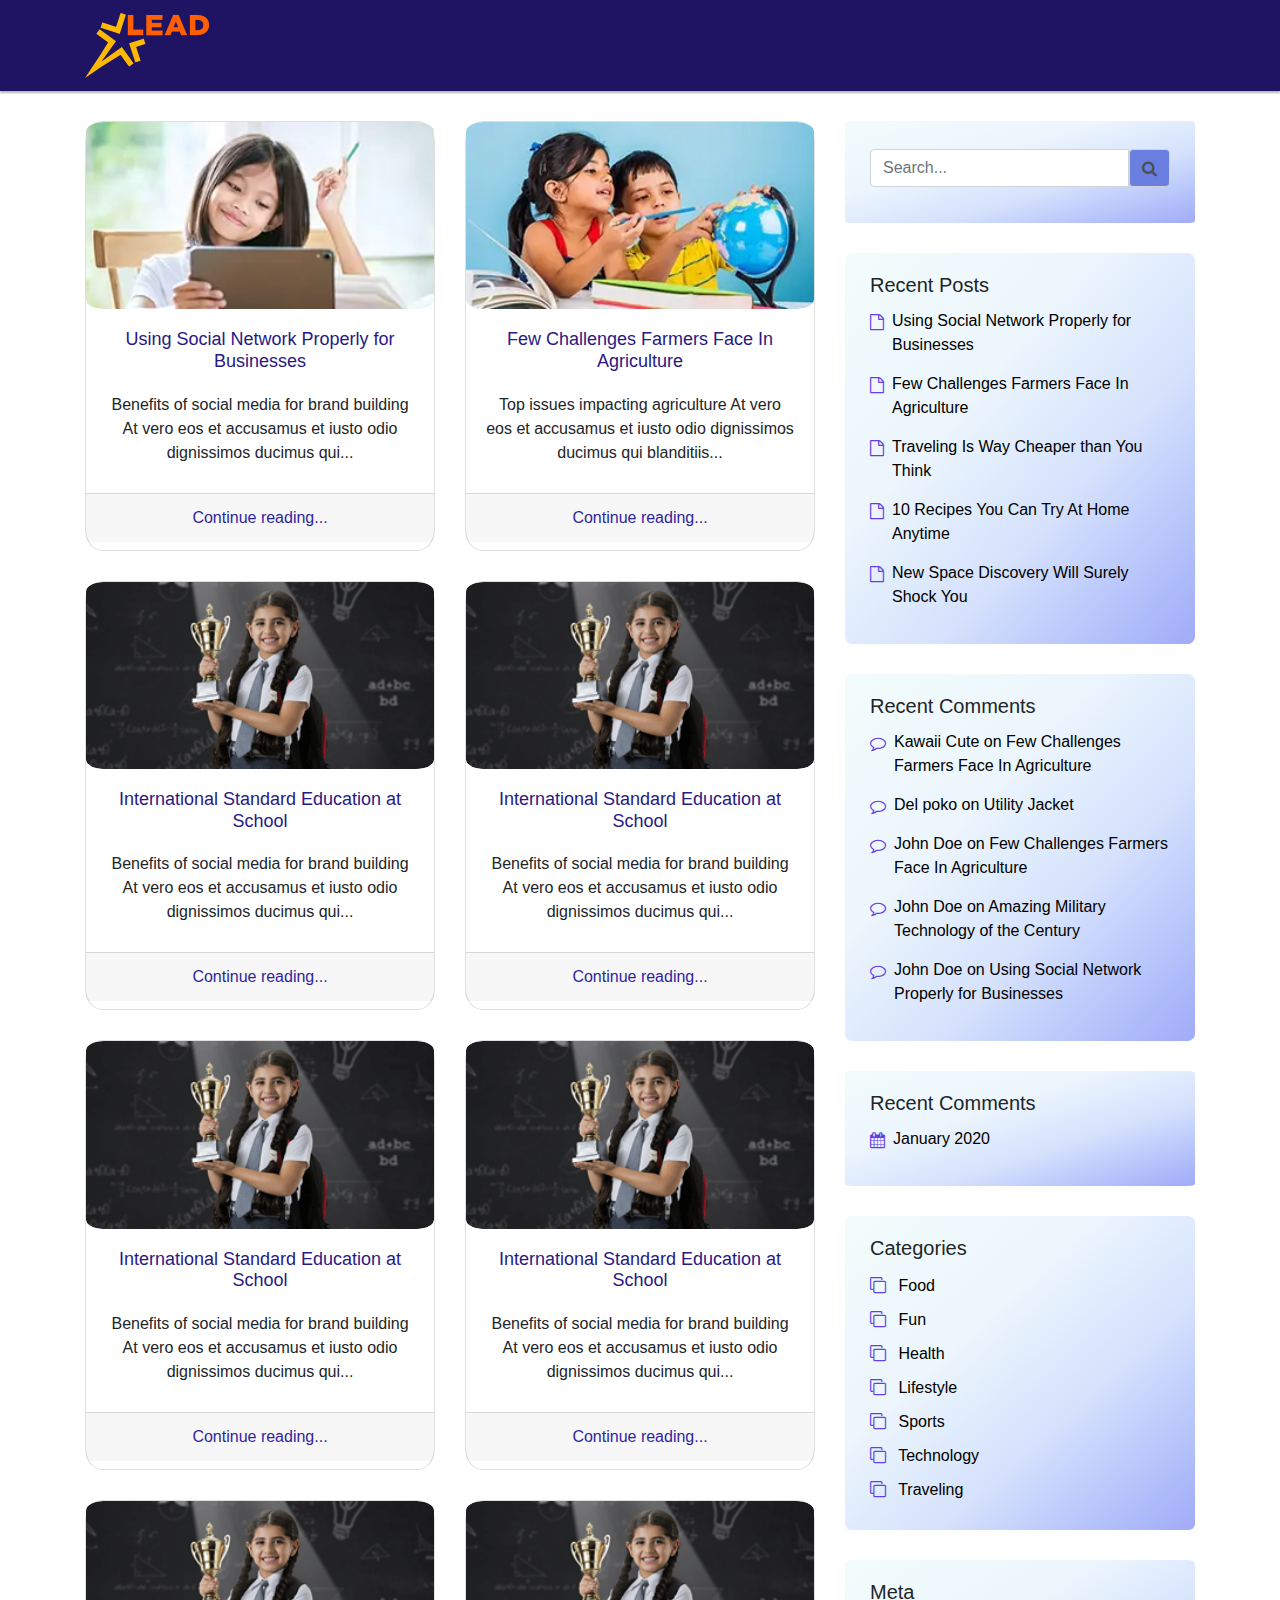
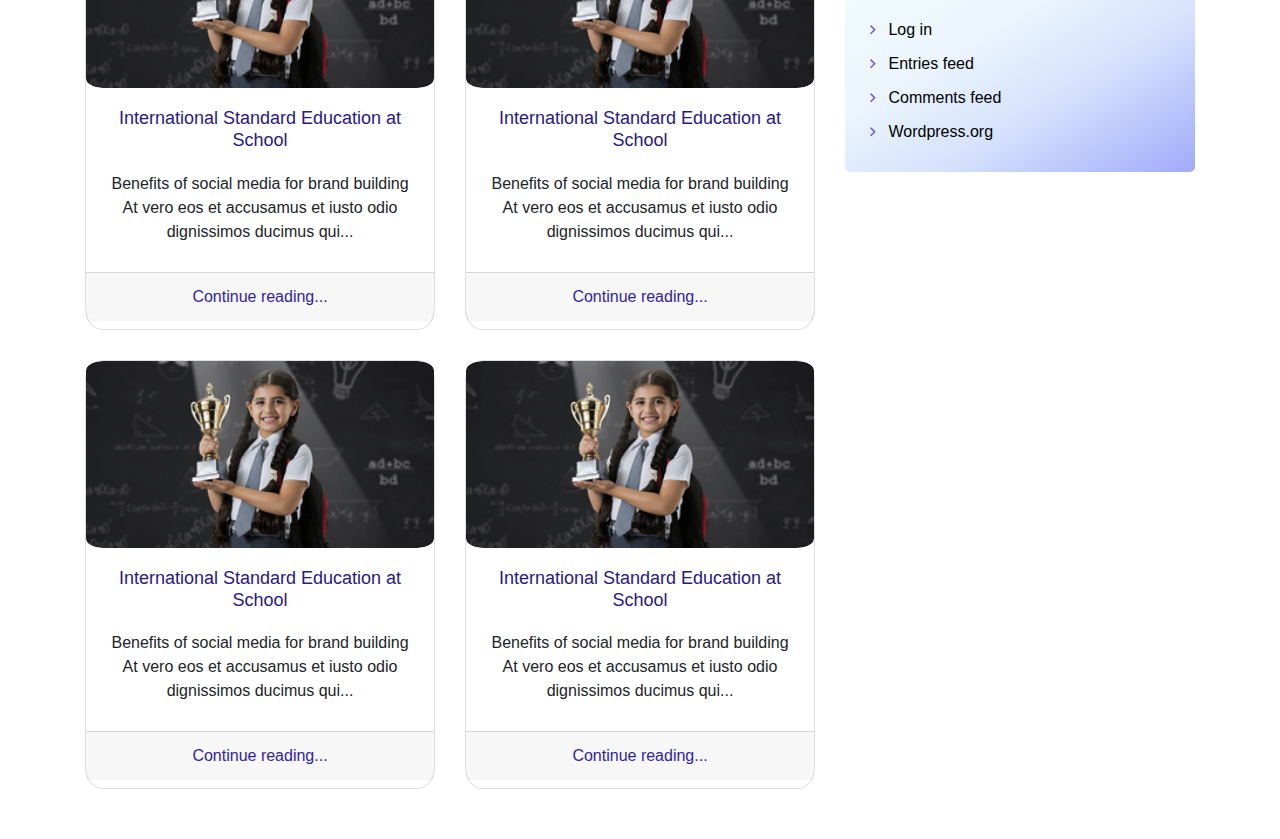
<file: index.html>
<!DOCTYPE html>
<html lang="en">
<head>
    <meta charset="UTF-8">
    <meta http-equiv="X-UA-Compatible" content="IE=edge">
    <meta name="viewport" content="width=device-width, initial-scale=1.0">
    <title>Blog Page</title>
    <link rel="stylesheet" href="CSS/bootstrap.min.css">
    <link rel="stylesheet" href="CSS/font-awesome.min.css">
    <link rel="stylesheet" href="CSS/bootstrap-social.css">
    <link rel="stylesheet" href="CSS/style.css">
    <link rel="stylesheet" href="https://cdnjs.cloudflare.com/ajax/libs/font-awesome/4.7.0/css/font-awesome.min.css">
</head>
<body>
    <nav class="navbar navbar-expand-lg sticky-top navbg">
        <div class="container">
            <a class="navbar-brand" href="#"><img src="img/logo.png"></img></a>
            <button class="navbar-toggler" type="button" data-toggle="collapse" data-target="#navbarNavDropdown" aria-controls="navbarNavDropdown" aria-expanded="false" aria-label="Toggle navigation">
                <span class="navbar-toggler-icon"></span>
            </button>
        </div>
    </nav>
    <div class="bg1">
        <div class="container">
            <div class="row">
                <div class="col-md-8 col-sm-12 col-12">
                    <div class="row">
                        <div class="col-md-6 col-12">
                            <div class="card cardstyle">
                                <div class="card-img-wrap">
                                    <img class="card-img-top" src="./img/why-lead-1-home.webp" alt="Card image cap">
                                </div>
                                <div class="card-body">
                                    <h6 class="card-title cardtitle">Using Social Network Properly for Businesses</h6>
                                    <p class="card-text text-center pt-2">Benefits of social media for brand building At vero eos et accusamus et iusto odio dignissimos ducimus qui...</p>
                                </div>
                                <div class="card-footer text-center mt-2 mb-2">
                                    <a href="./blog_details.html" style="color: #301fa0;">Continue reading...</a>
                                </div>
                            </div>
                        </div>
                        <div class="col-md-6 col-12">
                            <div class="card cardstyle">
                                <div class="card-img-wrap">
                                    <img class="card-img-top" src="./img/why-lead-2-home.webp" alt="Card image cap">
                                </div>
                                <div class="card-body">
                                    <h6 class="card-title cardtitle">Few Challenges Farmers Face In Agriculture</h6>
                                    <p class="card-text text-center pt-2">Top issues impacting agriculture At vero eos et accusamus et iusto odio dignissimos ducimus qui blanditiis...</p>
                                </div>
                                <div class="card-footer text-center mt-2 mb-2">
                                    <a href="#" style="color: #301fa0;">Continue reading...</a>
                                </div>
                            </div>
                        </div>
                        <div class="col-md-6 col-12">
                            <div class="card cardstyle">
                                <div class="card-img-wrap">
                                    <img class="card-img-top" src="./img/Creative-Card-3.png" alt="Card image cap">
                                </div>
                                <div class="card-body">
                                    <h6 class="card-title cardtitle">International Standard Education at School</h6>
                                    <p class="card-text text-center pt-2">Benefits of social media for brand building At vero eos et accusamus et iusto odio dignissimos ducimus qui...</p>
                                </div>
                                <div class="card-footer text-center mt-2 mb-2">
                                    <a href="#" style="color: #301fa0;">Continue reading...</a>
                                </div>
                            </div>
                        </div>
                        <div class="col-md-6 col-12">
                            <div class="card cardstyle">
                                <div class="card-img-wrap">
                                    <img class="card-img-top" src="./img/Creative-Card-3.png" alt="Card image cap">
                                </div>
                                <div class="card-body">
                                    <h6 class="card-title cardtitle">International Standard Education at School</h6>
                                    <p class="card-text text-center pt-2">Benefits of social media for brand building At vero eos et accusamus et iusto odio dignissimos ducimus qui...</p>
                                </div>
                                <div class="card-footer text-center mt-2 mb-2">
                                    <a href="#" style="color: #301fa0;">Continue reading...</a>
                                </div>
                            </div>
                        </div>
                        <div class="col-md-6 col-12">
                            <div class="card cardstyle">
                                <div class="card-img-wrap">
                                    <img class="card-img-top" src="./img/Creative-Card-3.png" alt="Card image cap">
                                </div>
                                <div class="card-body">
                                    <h6 class="card-title cardtitle">International Standard Education at School</h6>
                                    <p class="card-text text-center pt-2">Benefits of social media for brand building At vero eos et accusamus et iusto odio dignissimos ducimus qui...</p>
                                </div>
                                <div class="card-footer text-center mt-2 mb-2">
                                    <a href="#" style="color: #301fa0;">Continue reading...</a>
                                </div>
                            </div>
                        </div>
                        <div class="col-md-6 col-12">
                            <div class="card cardstyle">
                                <div class="card-img-wrap">
                                    <img class="card-img-top" src="./img/Creative-Card-3.png" alt="Card image cap">
                                </div>
                                <div class="card-body">
                                    <h6 class="card-title cardtitle">International Standard Education at School</h6>
                                    <p class="card-text text-center pt-2">Benefits of social media for brand building At vero eos et accusamus et iusto odio dignissimos ducimus qui...</p>
                                </div>
                                <div class="card-footer text-center mt-2 mb-2">
                                    <a href="#" style="color: #301fa0;">Continue reading...</a>
                                </div>
                            </div>
                        </div>
                        <div class="col-md-6 col-12">
                            <div class="card cardstyle">
                                <div class="card-img-wrap">
                                    <img class="card-img-top" src="./img/Creative-Card-3.png" alt="Card image cap">
                                </div>
                                <div class="card-body">
                                    <h6 class="card-title cardtitle">International Standard Education at School</h6>
                                    <p class="card-text text-center pt-2">Benefits of social media for brand building At vero eos et accusamus et iusto odio dignissimos ducimus qui...</p>
                                </div>
                                <div class="card-footer text-center mt-2 mb-2">
                                    <a href="#" style="color: #301fa0;">Continue reading...</a>
                                </div>
                            </div>
                        </div>
                        <div class="col-md-6 col-12">
                            <div class="card cardstyle">
                                <div class="card-img-wrap">
                                    <img class="card-img-top" src="./img/Creative-Card-3.png" alt="Card image cap">
                                </div>
                                <div class="card-body">
                                    <h6 class="card-title cardtitle">International Standard Education at School</h6>
                                    <p class="card-text text-center pt-2">Benefits of social media for brand building At vero eos et accusamus et iusto odio dignissimos ducimus qui...</p>
                                </div>
                                <div class="card-footer text-center mt-2 mb-2">
                                    <a href="#" style="color: #301fa0;">Continue reading...</a>
                                </div>
                            </div>
                        </div>
                        <div class="col-md-6 col-12">
                            <div class="card cardstyle">
                                <div class="card-img-wrap">
                                    <img class="card-img-top" src="./img/Creative-Card-3.png" alt="Card image cap">
                                </div>
                                <div class="card-body">
                                    <h6 class="card-title cardtitle">International Standard Education at School</h6>
                                    <p class="card-text text-center pt-2">Benefits of social media for brand building At vero eos et accusamus et iusto odio dignissimos ducimus qui...</p>
                                </div>
                                <div class="card-footer text-center mt-2 mb-2">
                                    <a href="#" style="color: #301fa0;">Continue reading...</a>
                                </div>
                            </div>
                        </div>
                        <div class="col-md-6 col-12">
                            <div class="card cardstyle">
                                <div class="card-img-wrap">
                                    <img class="card-img-top" src="./img/Creative-Card-3.png" alt="Card image cap">
                                </div>
                                <div class="card-body">
                                    <h6 class="card-title cardtitle">International Standard Education at School</h6>
                                    <p class="card-text text-center pt-2">Benefits of social media for brand building At vero eos et accusamus et iusto odio dignissimos ducimus qui...</p>
                                </div>
                                <div class="card-footer text-center mt-2 mb-2">
                                    <a href="#" style="color: #301fa0;">Continue reading...</a>
                                </div>
                            </div>
                        </div>
                        
                    </div>
                </div>
                <div class="col-md-4 col-sm-12 col-12">
                    <div class="card cardstyle2">
                        <div class="card-body mt-2">
                            <div class="input-group mb-3">
                                <input type="search" class="form-control" placeholder="Search..." aria-label="Search" aria-describedby="basic-addon1">
                                <span class="input-group-text" id="basic-addon1"><i class="fa fa-search"></i></span>
                            </div>

                        </div>
                    </div>
                    <div class="card cardstyle2">
                        <div class="card-body">
                            <h5 class="card-title">Recent Posts</h5>
                            
                            <div class="d-inline-flex">
                                <i class="fa fa-file-o mr-2 iconstyle"></i>
                                <a class="card_a" href="#">Using Social Network Properly for Businesses</a>
                            </div>
                            <div class="d-inline-flex">
                                <i class="fa fa-file-o mr-2 iconstyle"></i>
                                <a class="card_a" href="#">Few Challenges Farmers Face In Agriculture</a>
                            </div>
                            <div class="d-inline-flex">
                                <i class="fa fa-file-o mr-2 iconstyle"></i>
                                <a class="card_a" href="#">Traveling Is Way Cheaper than You Think</a>
                            </div>
                            <div class="d-inline-flex">
                                <i class="fa fa-file-o mr-2 iconstyle"></i>
                                <a class="card_a" href="#">10 Recipes You Can Try At Home Anytime</a>
                            </div>
                            <div class="d-inline-flex">
                                <i class="fa fa-file-o mr-2 iconstyle"></i>
                                <a class="card_a" href="#">New Space Discovery Will Surely Shock You</a>
                            </div>
                        </div>
                    </div>  
                    <div class="card cardstyle2">
                        <div class="card-body">
                            <h5 class="card-title">Recent Comments</h5>
                            
                            <div class="d-inline-flex">
                                <i class="fa fa-comment-o mr-2 iconstyle"></i>
                                <a class="card_a" href="#">Kawaii Cute on Few Challenges Farmers Face In Agriculture</a>
                            </div>
                            <div class="d-inline-flex">
                                <i class="fa fa-comment-o mr-2 iconstyle"></i>
                                <a class="card_a" href="#">Del poko on Utility Jacket</a>
                            </div>
                            <div class="d-inline-flex">
                                <i class="fa fa-comment-o mr-2 iconstyle"></i>
                                <a class="card_a" href="#">John Doe on Few Challenges Farmers Face In Agriculture</a>
                            </div>
                            <div class="d-inline-flex">
                                <i class="fa fa-comment-o mr-2 iconstyle"></i>
                                <a class="card_a" href="#">John Doe on Amazing Military Technology of the Century</a>
                            </div>
                            <div class="d-inline-flex">
                                <i class="fa fa-comment-o mr-2 iconstyle"></i>
                                <a class="card_a" href="#">John Doe on Using Social Network Properly for Businesses</a>
                            </div>
                        </div>
                    </div>
                    <div class="card cardstyle2">
                        <div class="card-body">
                            <h5 class="card-title">Recent Comments</h5>
                            <div class="d-inline-flex">
                                <i class="fa fa-calendar mr-2 iconstyle"></i>
                                <a class="card_a" href="#">January 2020</a>
                            </div>
                        </div>
                    </div> 
                    <div class="card cardstyle2">
                        <div class="card-body">
                            <h5 class="card-title">Categories</h5>
                            
                            <div class="flex-column mb-2">
                                <i class="fa fa-clone mr-2 iconstyle"></i>
                                <a class="card_a" href="#">Food</a>
                            </div>
                            <div class="flex-column mb-2">
                                <i class="fa fa-clone mr-2 iconstyle"></i>
                                <a class="card_a" href="#">Fun</a>
                            </div>
                            <div class="flex-column mb-2">
                                <i class="fa fa-clone mr-2 iconstyle"></i>
                                <a class="card_a" href="#">Health</a>
                            </div>
                            <div class="flex-column mb-2">
                                <i class="fa fa-clone mr-2 iconstyle"></i>
                                <a class="card_a" href="#">Lifestyle</a>
                            </div>
                            <div class="flex-column mb-2">
                                <i class="fa fa-clone mr-2 iconstyle"></i>
                                <a class="card_a" href="#">Sports</a>
                            </div>
                            <div class="flex-column mb-2">
                                <i class="fa fa-clone mr-2 iconstyle"></i>
                                <a class="card_a" href="#">Technology</a>
                            </div>
                            <div class="flex-column mb-2">
                                <i class="fa fa-clone mr-2 iconstyle"></i>
                                <a class="card_a" href="#">Traveling</a>
                            </div>
                        </div>
                    </div> 
                    <div class="card cardstyle2">
                        <div class="card-body">
                            <h5 class="card-title">Meta</h5>
                            <div class="flex-column mb-2">
                                <i class="fa fa-angle-right mr-2 iconstyle"></i>
                                <a class="card_a" href="#">Log in</a>
                            </div>
                            <div class="flex-column mb-2">
                                <i class="fa fa-angle-right mr-2 iconstyle"></i>
                                <a class="card_a" href="#">Entries feed</a>
                            </div>
                            <div class="flex-column mb-2">
                                <i class="fa fa-angle-right mr-2 iconstyle"></i>
                                <a class="card_a" href="#">Comments feed</a>
                            </div>
                            <div class="flex-column mb-2">
                                <i class="fa fa-angle-right mr-2 iconstyle"></i>
                                <a class="card_a" href="#">Wordpress.org</a>
                            </div>
                        </div>
                    </div> 
                </div>
            </div>
        </div>
        
    </div>
    
    <script src="CSS/jquery.slim.min.js"></script>
    <script src="CSS/popper.min.js"></script>
    <script src="CSS/bootstrap.min.js"></script>
</body>
</html>
</file>
<file: CSS/style.css>
.navbg{
    background-color: #1f1463;
}
.navbar{
    box-shadow: 0 2px 2px 0 rgba(0,0,0,0.3);
}
.bg1{
    /*background-color: #1f1463;*/
    height: 100%;
    padding-bottom: 50px;
}
.input-group-text{
   background-color: #6b7fe0; 
}
.cardstyle{
    margin-top: 30px;
    border-radius: 5%;
}
.cardstyle2{
    margin-top: 30px;
    border-radius: 2%;
    padding-right: 5px;
    padding-left: 5px;
    background-image: linear-gradient(to left top, #a2abf8, #acb9fa, #b9c7fb, #c7d4fc, #d6e1fc, #dce8fd, #e4effd, #edf5fd, #edf7fd, #eff9fd, #f1fbfc, #f3fcfc);
    border: none;
    
}
.iconstyle{
    color: #643fe7;
    margin-top: 5px;
}
.card_a{
    margin-bottom: 15px;
    color: black;
}
.card-img-wrap{
    overflow: hidden;
    position: relative;  
    border-radius: 5%; 
}
.card-img-wrap img {
    transition: transform .25s;
    width: 100%;
    border-radius: 5%;
}
.card-img-wrap:hover img {
    transform: scale(1.2);
    border-radius: 5%;
}
.cardtitle{
    font-family:'Franklin Gothic Medium', 'Arial Narrow', Arial, sans-serif;
    font-size: 18px;
    color: #281985;
    text-align: center;
}

/* Blog Details*/
.postdetailsdiv1{
    
    font-family:'Franklin Gothic Medium', 'Arial Narrow', Arial, sans-serif;
    padding-left: 100px;
    padding-right: 100px;

}
.postdetailsdiv2{
    margin-top: 50px;
    font-family:'Franklin Gothic Medium', 'Arial Narrow', Arial, sans-serif;
    padding-left: 180px;
    padding-right: 180px;
    padding-top: 20px;
    margin-bottom: 20px;
    border: 1px rgb(21, 22, 21);
    border-style: solid;
}
.postdetailsdiv2 a{
    font-size: 13px;
    color: #bbbbdc;
}
.maindivstyle{
    padding-left: 50px;
    padding-right: 50px;

}
.imgstyle{
    margin-top: 20px;
    margin-bottom: 30px;
    border-radius: 20px;
    max-height: 500px;
    width: fit-content;
}
.BDContentstyle{
    padding-left: 80px;
    padding-right: 80px;
}
.pstyle{
    font-family: "Nunito Sans", Arial, sans-serif;
    font-size: 14px;
    font-weight: 400;
    line-height: 26px;
    color: #626c72;
    
}
.pstyle2{
    font-size: 23px;
    line-height: 1.5;
    font-style: normal;
    font-family: "Nunito Sans", Arial, sans-serif;
    color: #626c72;
    padding-left: 40px;
    
}
.cardpaddings{
    padding-left: 80px; 
    padding-right: 80px;
}
@media (max-width: 992px)  {
    .postdetailsdiv1{
        padding-top: 40px;
        font-family:'Franklin Gothic Medium', 'Arial Narrow', Arial, sans-serif;
        padding-left: 5px;
        padding-right: 5px;
    
    }
    .postdetailsdiv2{
        padding-left: 20px;
        padding-right: 20px;
    }
    .BDContentstyle{
        padding-left: 20px;
        padding-right: 20px;
    }

}
@media (min-width:768px) and (max-width:1200px) {
    .cardstyle{
        width: 19rem;
        padding: auto;    
    }
    
}
@media (max-width:586px){
    .postdetailsdiv2{
        padding-left: 5px;
        padding-right: 5px;
    }
}
</file>
